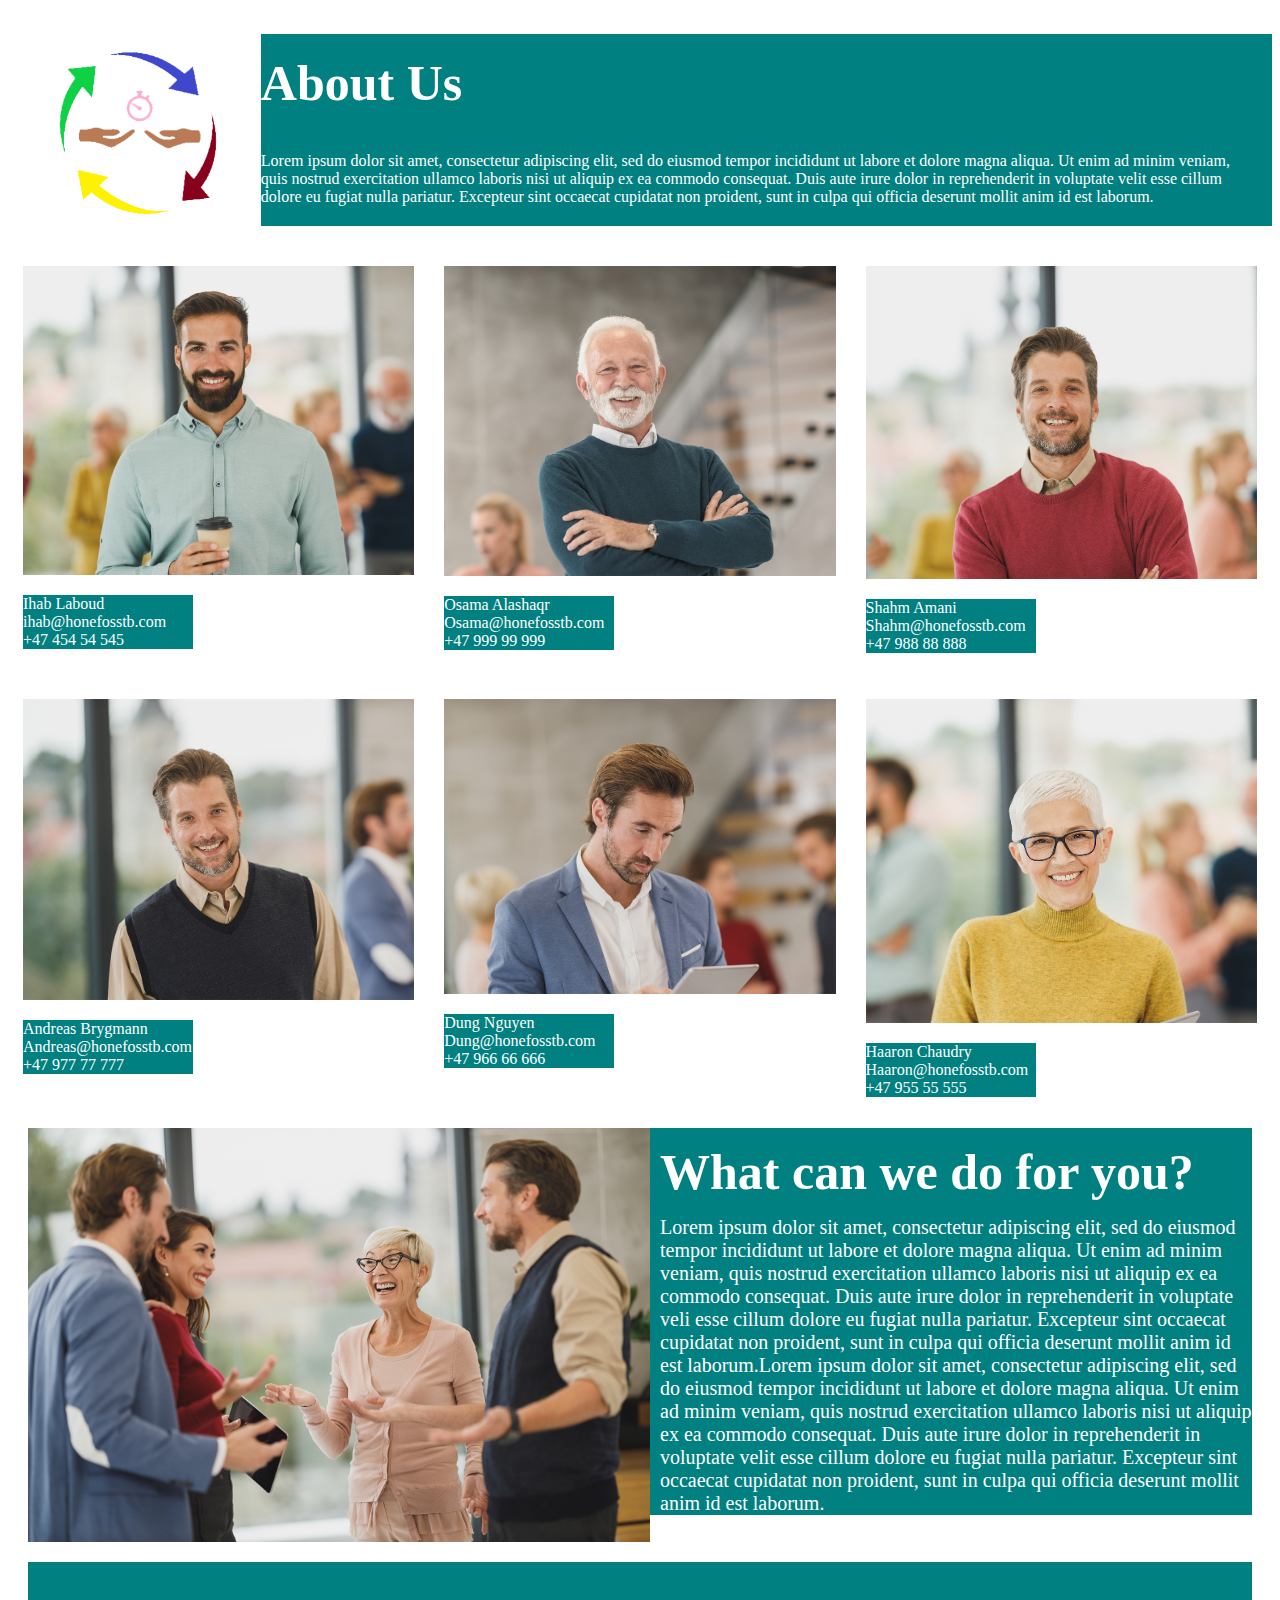
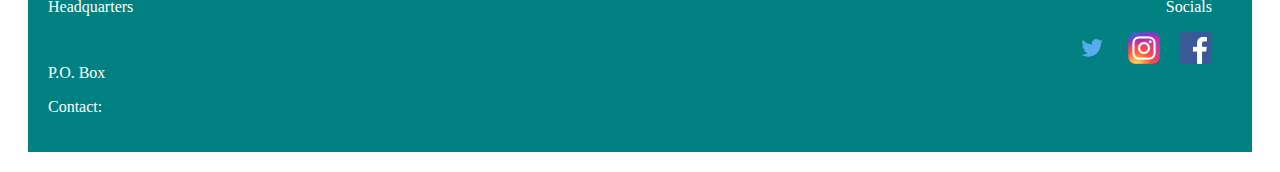
<file: index.html>
<!DOCTYPE html>
<html>

<head>
    <meta name="viewport" content="width=device-width, initial-scale=0.5">
    <meta charset="UTF-8">
    <link rel="stylesheet" type="text/css" href="main.css">
    <title>About us</title>
    <style>
        #clear {
            clear: left;
        }
    </style>
</head>

<header>
    <div>
        <img src="assets/img/logo.png" class="logo">
        <h1 class="about-us"> About Us</h1>

        <p class="about-p1">Lorem ipsum dolor sit amet, consectetur adipiscing elit, sed do eiusmod tempor
            incididunt ut labore et dolore magna aliqua. Ut enim ad minim veniam, quis nostrud exercitation ullamco
            laboris nisi ut aliquip ex ea commodo consequat. Duis aute irure dolor in reprehenderit in voluptate velit
            esse cillum dolore eu fugiat nulla pariatur. Excepteur sint occaecat cupidatat non proident, sunt in culpa
            qui
            officia deserunt mollit anim id est laborum.
        </p>
</header>

<body>

    </div>
    <section id="clear">
        <div class="row">
            <div class="column">
                <img src="assets/img/ihab 1.png" style="width: 100%;">
                <p class="name">
                    Ihab Laboud
                    ihab@honefosstb.com
                    +47 454 54 545
                </p>
            </div>
            <div class="column">
                <img src="assets/img/Osama 1.jpg" style="width: 100%;">
                <p class="name">Osama Alashaqr
                    Osama@honefosstb.com
                    +47 999 99 999
                </p>
            </div>
            <div class="column">
                <img src="assets/img/shahm 1.jpg" style="width: 100%;">
                <p class="name">Shahm Amani
                    Shahm@honefosstb.com
                    +47 988 88 888
                </p>
            </div>
            <div class="column">
                <img src="assets/img/Andreas 1.jpg" style="width: 100%;">
                <p class="name">Andreas Brygmann
                    Andreas@honefosstb.com
                    +47 977 77 777
                </p>
            </div>
            <div class="column">
                <img src="assets/img/dung 1.jpg" style="width: 100%;">
                <p class="name">Dung Nguyen
                    Dung@honefosstb.com
                    +47 966 66 666
                </p>
            </div>
            <div class="column">
                <img src="assets/img/haroon.jpg" style="width: 100%;">
                <p class="name">Haaron Chaudry
                    Haaron@honefosstb.com
                    +47 955 55 555
                </p>
            </div>
        </div>
    </section>
    <div id="clear">
        <img src="assets/img/business.jpg" alt="a group of people" class="about-gpicture">
        <h2 class="about-what-can-we-offer">What can we do for you?</h1>
            <p class="about-p3">
                Lorem ipsum dolor sit amet, consectetur adipiscing elit,
                sed do eiusmod tempor incididunt ut labore et dolore magna aliqua. Ut enim ad minim veniam, quis nostrud
                exercitation ullamco
                laboris nisi ut aliquip ex ea commodo consequat. Duis aute irure dolor in reprehenderit in voluptate
                veli esse cillum dolore eu fugiat nulla pariatur. Excepteur sint occaecat cupidatat non proident, sunt
                in
                culpa qui officia deserunt mollit anim id est laborum.Lorem ipsum dolor sit amet, consectetur adipiscing
                elit, sed do eiusmod tempor
                incididunt ut labore et dolore magna aliqua. Ut enim ad minim veniam, quis nostrud exercitation ullamco
                laboris nisi ut aliquip ex ea commodo consequat. Duis aute irure dolor in reprehenderit in voluptate
                velit
                esse cillum dolore eu fugiat nulla pariatur. Excepteur sint occaecat cupidatat non proident, sunt in
                culpa
                qui officia deserunt mollit anim id est laborum.
            </p>
    </div>
    <footer class="about-footer" id="clear">
        <p style="float: left;">Headquarters</p>
        <p style="float: right; margin-right: 20px;">Socials</p>
        <div class="media">
            <a href="http://www.facebook.com"><img src="assets/img/facebook.png" alt="" class="social-icons"></a>
            <a href="http://www.instagram.com"><img src="assets/img/instagram.png" alt="" class="social-icons"></a>
            <a href="http://www.twitter.com"><img src="assets/img/twitter.png" alt="" class="social-icons"></a>
        </div>
        <p id="clear">P.O. Box</p>
        <p>Contact:</p>
    </footer>
</body>

</html>
</file>
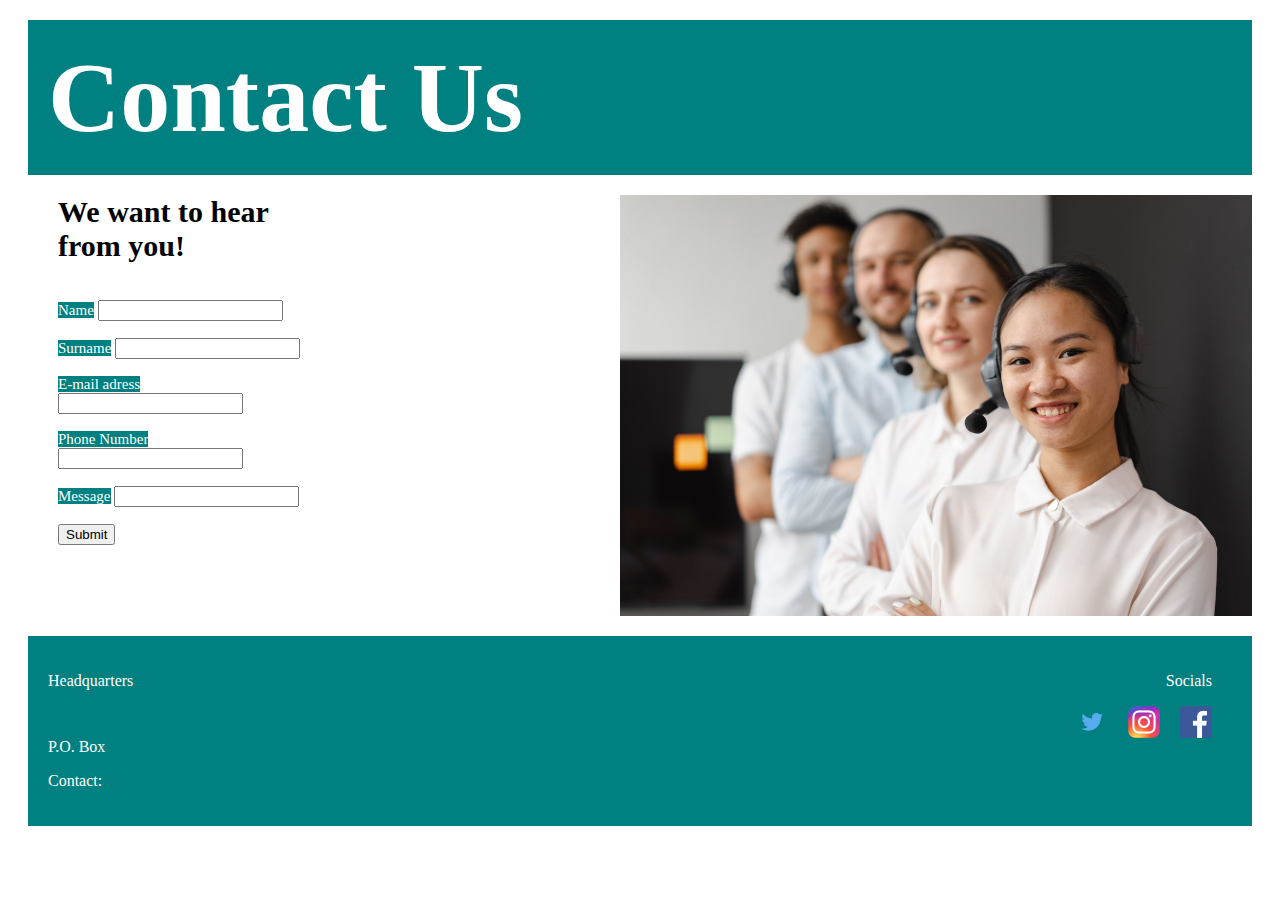
<file: contact.html>
<!DOCTYPE html>
<html lang="en">

<head>
    <meta charset="UTF-8">
    <meta http-equiv="X-UA-Compatible" content="IE=edge">
    <meta name="viewport" content="width=device-width, initial-scale=1.0">
    <link rel="stylesheet" type="text/css" href="main.css">
    <title>Contact Us</title>
    <style>
        #clear {
            clear: both;
        }
    </style>
</head>

<header>
    <div>
        <h1 class="contact">Contact Us</h1>
    </div>
</header>

<body id="clear">
    <img src="assets/img/customerservice.jpg" alt="customer service" class="contact-image">
    <div class="form">
        <h1 style="text-align: left;">We want to hear from you!</h1>
        <form action="/register_new_user.php"><br>

            <label for="name" class="label">Name</label>
            <input type="text" id="name" name="name"><br>
            <br>
            <label for="surname" class="label">Surname</label>
            <input type="text" id="surname" name="surname"><br>
            <br>
            <label for="email" class="label">E-mail adress</label>
            <input type="email" name="email"><br>
            <br>
            <label for="phone-number" class="label">Phone Number</label>
            <input type="text" name="phone-number"><br>
            <br>
            <label for="message" class="label">Message</label>
            <input type="text" name="dateofbirth"><br>
            <br>
            <input type="submit" value="Submit">
        </form><br><br>
    </div>

    <footer class="about-footer" id="clear">
        <p style="float: left;">Headquarters</p>
        <p style="float: right; margin-right: 20px;">Socials</p>
        <div class="media">
            <a href="http://www.facebook.com"><img src="assets/img/facebook.png" alt="" class="social-icons"></a>
            <a href="http://www.instagram.com"><img src="assets/img/instagram.png" alt="" class="social-icons"></a>
            <a href="http://www.twitter.com"><img src="assets/img/twitter.png" alt="" class="social-icons"></a>
        </div>
        <p id="clear">P.O. Box</p>
        <p>Contact:</p>
    </footer>
</body>

</html>
</file>
<file: main.css>
.about-us {
    font-size: 50px;
    color:white;
    text-align: left;
    background-color: teal;
    padding: 20px;
    margin-bottom: 0;
    text-align: left;
}

.logo {
    float: left;
    width: 20%;
}

.about-p1 {
    font-size: 20;
    color:white;
    text-align: left;
    background-color: teal; 
    padding: 20px;
    margin-top: 0;
    text-align: left;
}

.about-p2 {
    font-size: 20;
    color:white;
    text-align: left;
    background-color: teal; 
    padding: 20px;
    margin-top: 0;
    clear: left;

}

.about-p3 {
    font-size: 20px;
    color:white;
    background-color: teal; 
    margin: 20px;
    margin-top: 0;
    margin-bottom: 0;
}

.about-what-can-we-offer {
    font-size: 50px;
    color:white;
    background-color: teal;
    padding: 15px;
    margin: 20px;
    margin-bottom: 0;
    margin-top: 0;
}

.about-footer {
    background-color: teal;
    font-size: 20;
    color: white;
    padding: 20px;
    margin: 20px;
}

.name {
    background-color: teal;
    font-size: 15;
    color: white;
    width: 170px;
}

.about-picture {
    width: 30%;
    height: 100%;
    margin-left: 20px;
    float: left;
}

.about-gpicture {
    float: left;
    width: 50%;
    height: 100%;
    padding: 0 10px 0 0;
    margin-left: 20px;
    margin-bottom: 20px;
}

* {
    box-sizing: border-box;
  }
  
.column {
float: left;    
width: 33.33%;
padding: 15px;
}

.contact {
    font-size: 100px;
    color:white;
    text-align: left;
    background-color: teal;
    padding: 20px;
    margin: 20px;
    margin-bottom: 0;
    height: auto;
}

.contact-image {
    float:right;
    width: 50%;
    height: auto;
    margin: 20px;
}

.form {
    margin: 15px;
    width: 250px;
    font-size: 15px;
    margin-left: 50px;
}
.label {
    background-color: teal;
    color: white;
}

.social-icons {
    width: 32px;
    float: right;
    margin-right: 20px;
    /* display: inline-block; */
}

.media {
    width: 100%;
    float: right;
}
</file>
